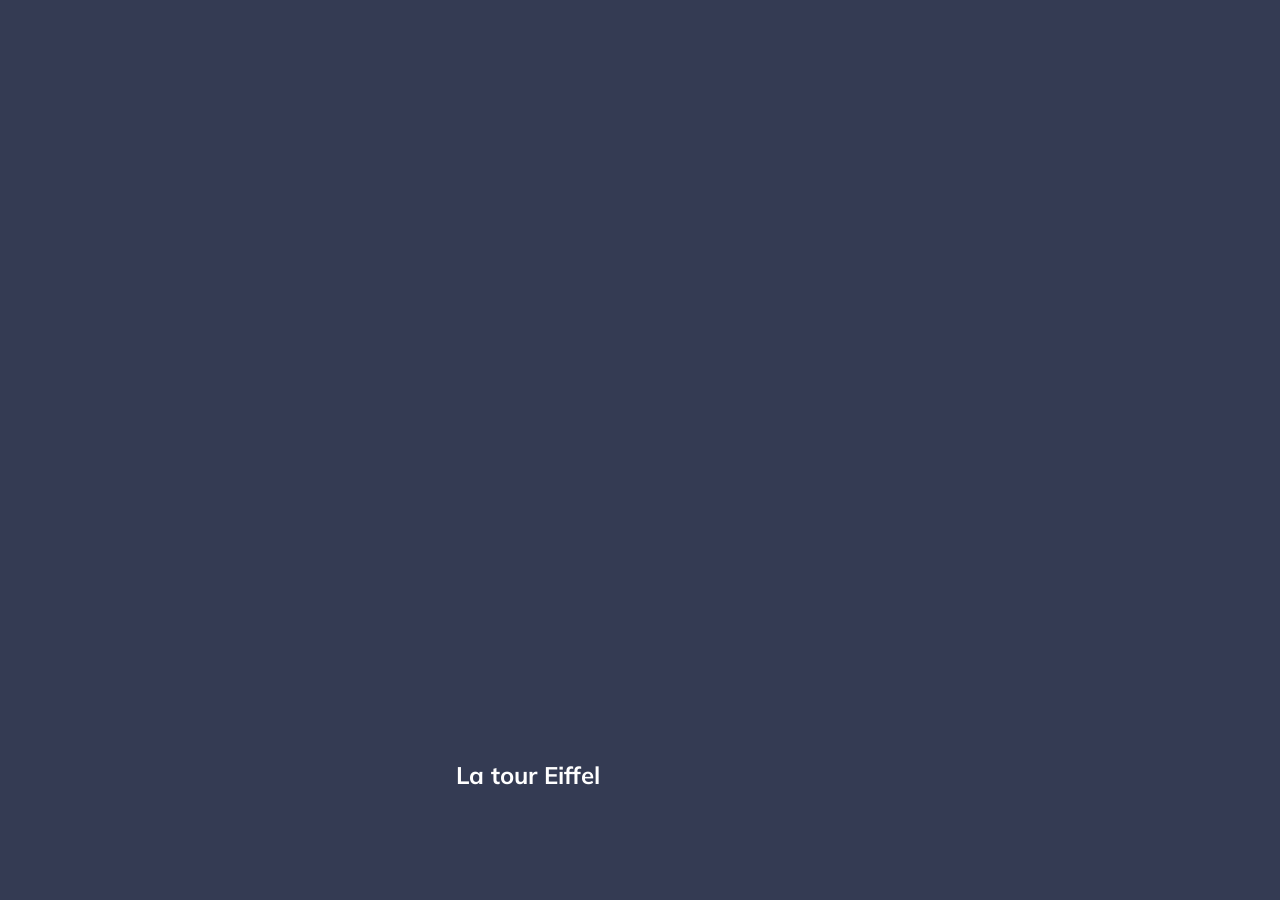
<file: 1st day project Cards Gallery/index.html>
<!DOCTYPE html>
<html lang="en">
<head>
  <meta charset="UTF-8" />
  <meta name="viewport" content="width=device-width, initial-scale=1.0" />
  <link rel="stylesheet" href="styles.css" />
  <title>Карточки | Проект 1</title>
</head>
<body>
<div class="container">
    <div
      class="slide"
      style="
          background-image: url('https://images.unsplash.com/photo-1632748231824-77ecb370c8a9?ixlib=rb-1.2.1&ixid=MnwxMjA3fDB8MHxwaG90by1wYWdlfHx8fGVufDB8fHx8&auto=format&fit=crop&w=2070&q=80');
        "
  >
    <h3>La basilique du Sacré-Cœur de Montmartre</h3>
  </div>
  <div
      class="slide"
      style="
          background-image: url('https://images.unsplash.com/photo-1599395098278-456700c4664d?ixlib=rb-1.2.1&ixid=MnwxMjA3fDB8MHxwaG90by1wYWdlfHx8fGVufDB8fHx8&auto=format&fit=crop&w=1999&q=80');
        "
  >
    <h3>L'arc de triomphe de l’Étoile</h3>
  </div>
  <div
  class="slide"
  style="
      background-image: url('https://images.unsplash.com/photo-1555425748-f780612e5634?ixlib=rb-1.2.1&ixid=MnwxMjA3fDB8MHxwaG90by1wYWdlfHx8fGVufDB8fHx8&auto=format&fit=crop&w=2070&q=80');
    "
>
<h3>La cathédrale Notre-Dame de Paris</h3>
</div>
  <div
      class="slide"
      style="
          background-image: url('https://images.unsplash.com/photo-1567942585146-33d62b775db0?ixlib=rb-1.2.1&ixid=MnwxMjA3fDB8MHxwaG90by1wYWdlfHx8fGVufDB8fHx8&auto=format&fit=crop&w=1909&q=80');"
  >
    <h3>Le musée du Louvre</h3>
  </div>
 
  <div
      class="slide"
      style="background-image: url('https://images.unsplash.com/photo-1502602898657-3e91760cbb34?ixlib=rb-1.2.1&ixid=MnwxMjA3fDB8MHxwaG90by1wYWdlfHx8fGVufDB8fHx8&auto=format&fit=crop&w=2073&q=80');"
  >
  <h3>La tour Eiffel</h3>
  </div>
</div>
<script src="app.js"></script>
</body>
</html>
</file>
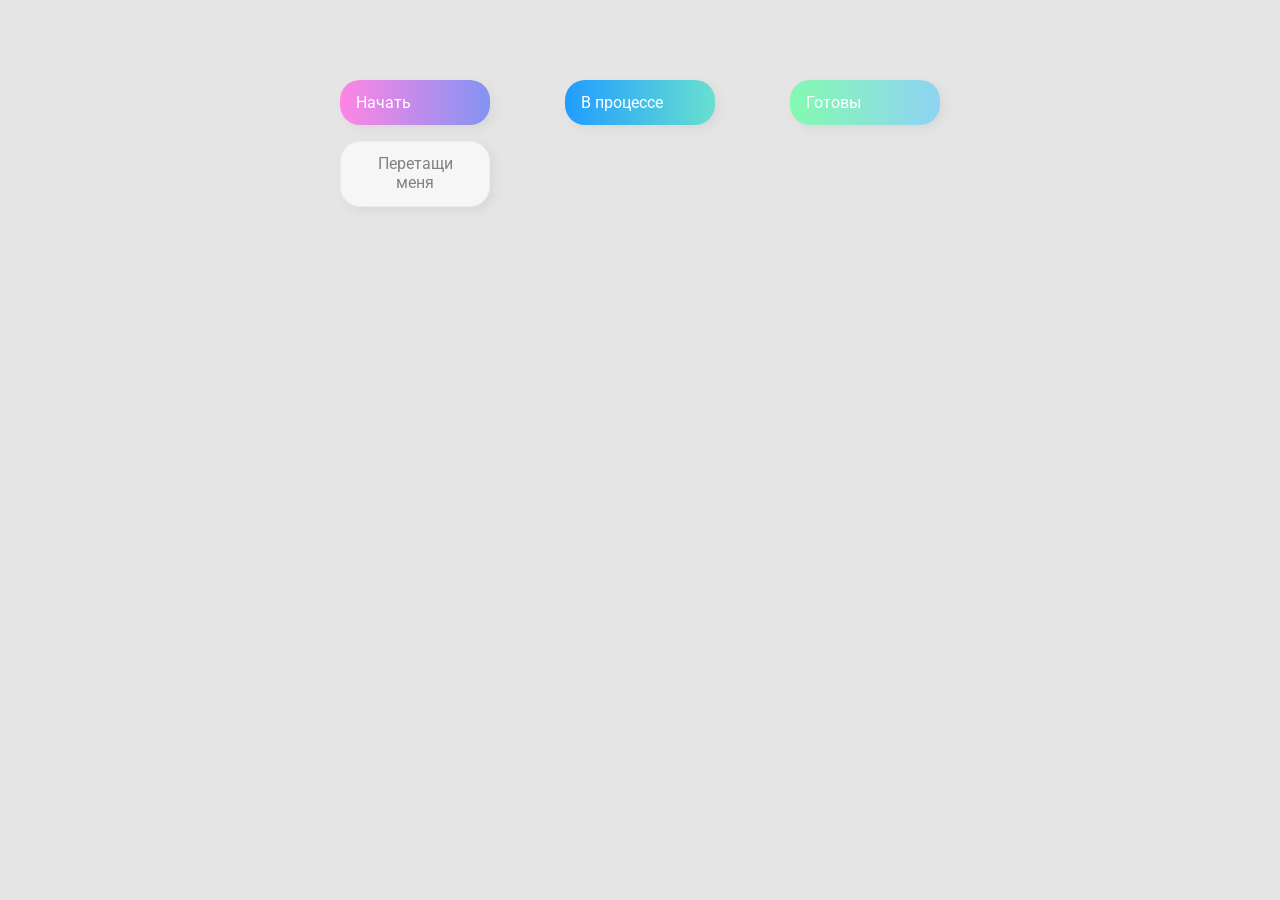
<file: 2st day project Drag&Drop/index.html>
<!DOCTYPE html>
<html lang="en">
  <head>
    <meta charset="UTF-8" />
    <meta name="viewport" content="width=device-width, initial-scale=1.0" />
    <link rel="stylesheet" href="styles.css" />
    <title>Drag & Drop | Проект 2</title>
  </head>
  <body>
    <div>
      <div class="row">
          <div class="col-header start">Начать</div>
          <div class="col-header progress">В процессе</div>
          <div class="col-header done">Готовы</div>
      </div>

      <div class="row">
        <div class="placeholder">
          <div class="item"
          draggable="true">Перетащи меня</div>
        </div>
        <div class="placeholder"></div>
        <div class="placeholder"></div>
      </div>
      
    </div>
    <script src="index.js"></script>
  </body>
</html>
</file>
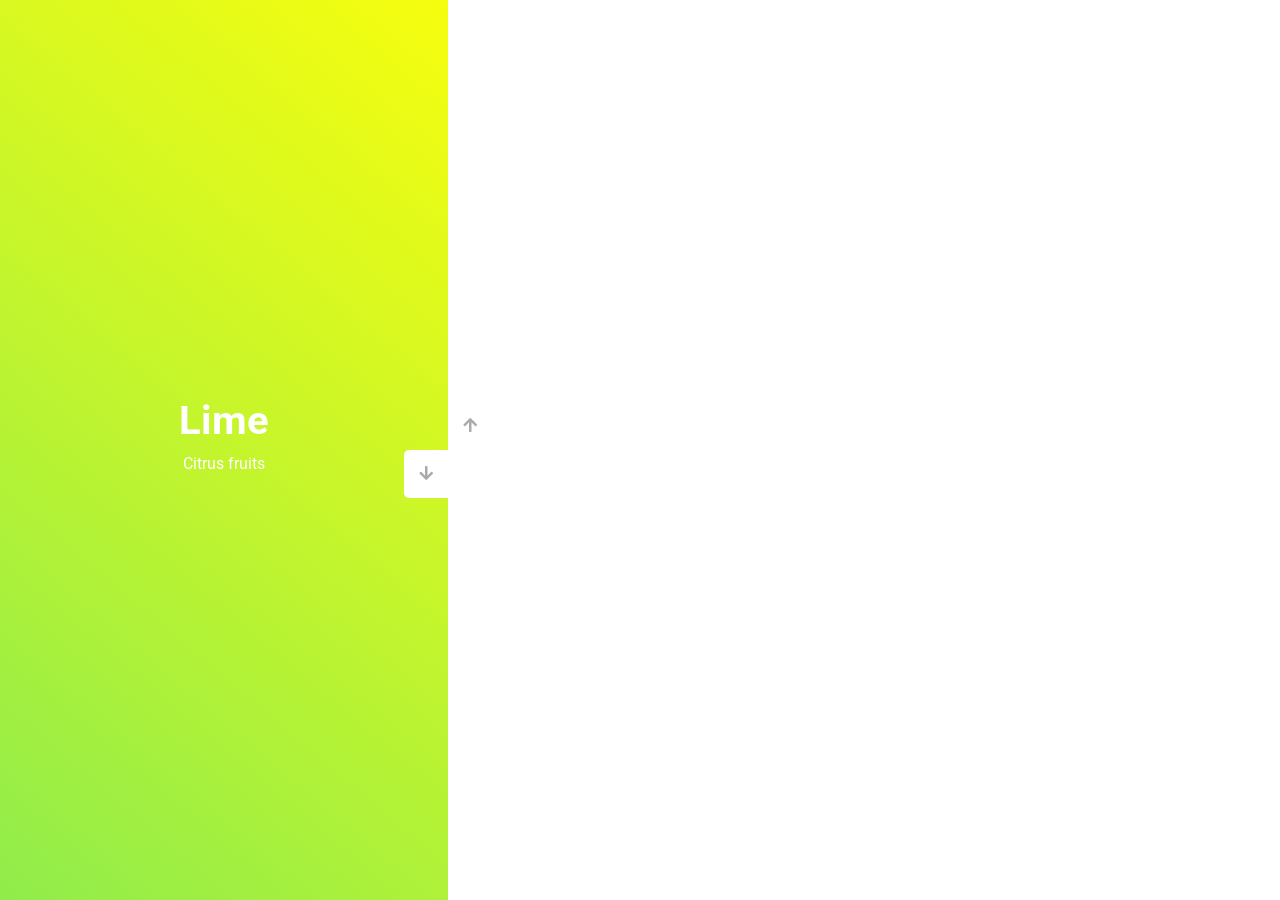
<file: 3rd day project Slider/index.html>
<!DOCTYPE html>
<html lang="en">
  <head>
    <meta charset="UTF-8" />
    <meta name="viewport" content="width=device-width, initial-scale=1.0" />
    <link
      rel="stylesheet"
      href="https://cdnjs.cloudflare.com/ajax/libs/font-awesome/5.15.1/css/all.min.css"
    />
    <link rel="stylesheet" href="style.css" />
    <title>Слайдер | Проект 3</title>
  </head>
  <body>
    <div class="container">
      <div class="sidebar">
        <div style="background: linear-gradient(229.99deg, #b71826 -26%, #d7390d 145%);">
          <h1>Grapefruit</h1>
          <p>Citrus fruits</p>
        </div>
        <div style="background: linear-gradient(215.32deg, #f0c713 -1%, #96d714 124%);">
          <h1>Pomelo</h1>
          <p>Citrus fruits</p>
        </div>
        <div style="background: linear-gradient(221.87deg, #ff1212 1%, #8d0303 128%);">
          <h1>Blood Orange</h1>
          <p>Citrus fruits</p>
        </div>
        <div style="background: linear-gradient(220.16deg, #FFE101 -8%, #f09103 138%);">
          <h1>Lemon</h1>
          <p>Citrus fruits</p>
        </div>
        <div style="background: linear-gradient(220.16deg, #ffff09 -8%, #18d80ea6 138%);">
          <h1>Lime</h1>
          <p>Citrus fruits</p>
        </div>
      </div>
      <div class="main-slide">
        <div
        style="
          background-image: url('https://images.unsplash.com/photo-1600498302770-5c73dcf8d89c?ixlib=rb-1.2.1&ixid=MnwxMjA3fDB8MHxwaG90by1wYWdlfHx8fGVufDB8fHx8&auto=format&fit=crop&w=1905&q=80');
        "
      ></div>
        <div
          style="
            background-image: url('https://images.unsplash.com/photo-1590502593747-42a996133562?ixlib=rb-1.2.1&ixid=MnwxMjA3fDB8MHxwaG90by1wYWdlfHx8fGVufDB8fHx8&auto=format&fit=crop&w=1935&q=80');
          "
        ></div>
        <div
          style="
            background-image: url('https://www.theproducemoms.com/wp-content/uploads/2015/01/blood-orange.png');
          "
        ></div>
        <div
          style="
            background-image: url('https://images.unsplash.com/photo-1550828553-bb30dc55dc25?ixlib=rb-1.2.1&ixid=MnwxMjA3fDB8MHxwaG90by1wYWdlfHx8fGVufDB8fHx8&auto=format&fit=crop&w=1933&q=80');
          "
        ></div>
        <div
          style="
            background-image: url('https://cdn.shopify.com/s/files/1/1939/2455/articles/ripe-grapefruits_2000x.jpg?v=1558473948');
          "
        ></div>
      </div>
      <div class="controls">
        <button class="down-button">
          <i class="fas fa-arrow-down"></i>
        </button>
        <button class="up-button">
          <i class="fas fa-arrow-up"></i>
        </button>
      </div>
    </div>
    <script src="index.js"></script>
  </body>
</html>
</file>
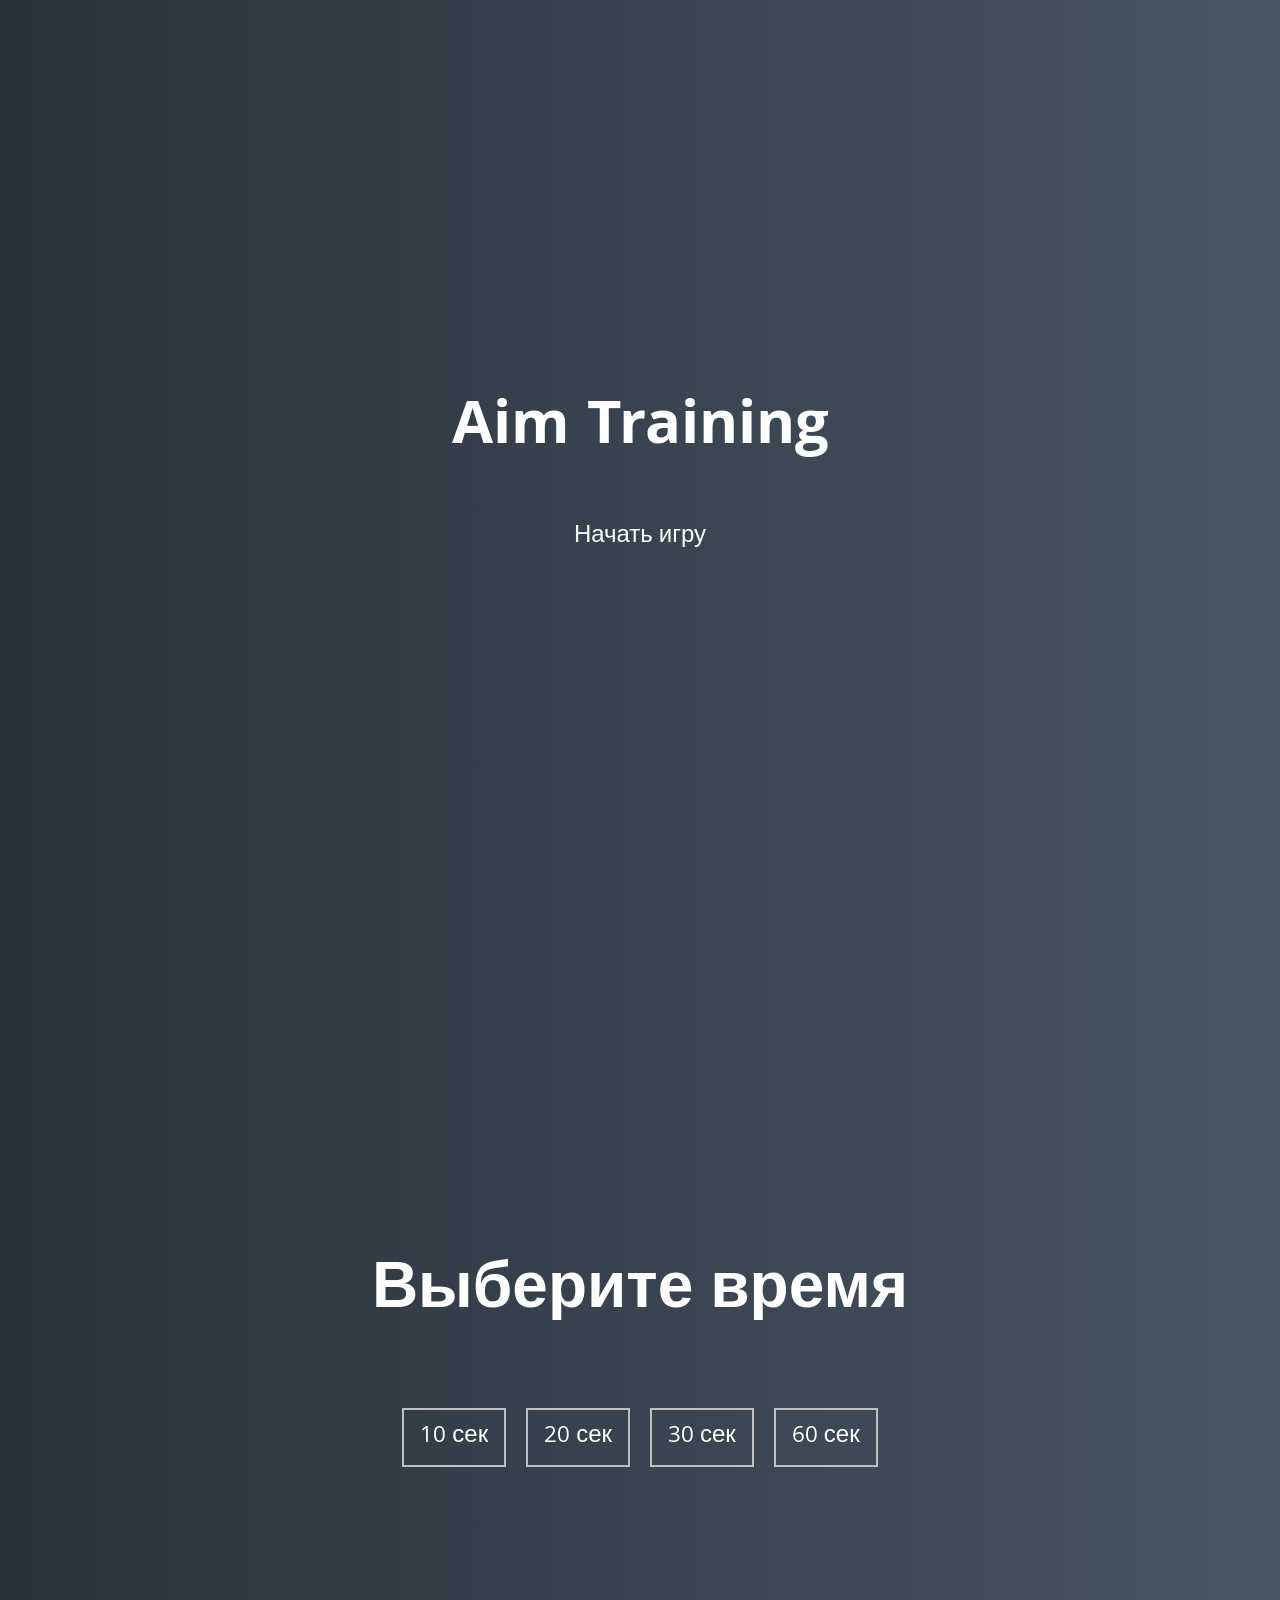
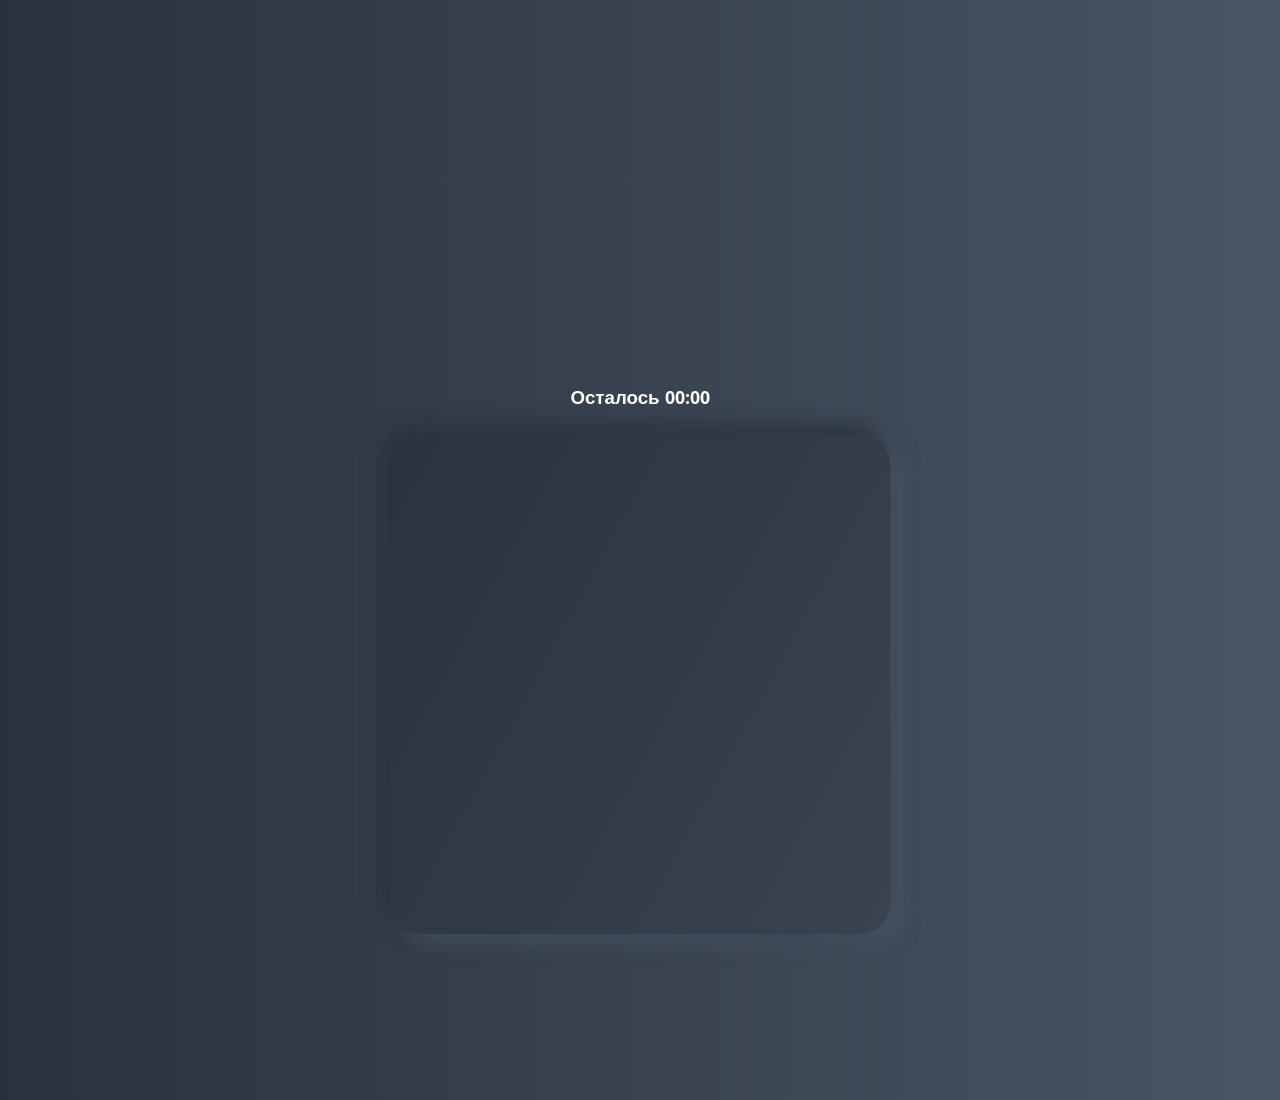
<file: 5th day project Game/index.html>
<!DOCTYPE html>
<html lang="en">
  <head>
    <meta charset="UTF-8" />
    <meta name="viewport" content="width=device-width, initial-scale=1.0" />
    <link rel="stylesheet" href="styles.css" />
    <title>Aim Training | Проект 5</title>
  </head>
  <body>
    <div class="screen">
      <h1>Aim Training</h1>
      <a href="#" class="start"
      id="start">Начать игру</a>
    </div>

    <div class="screen">
      <h1>Выберите время</h1>
      <ul class="time-list" id="time-list">
        <li>
          <button class="time-btn"
          data-time ="10">
            10 сек
          </button>
        </li>
        <li>
          <button class="time-btn"
          data-time ="20">
            20 сек
          </button>
        </li>
        <li>
          <button class="time-btn"
          data-time ="30">
            30 сек
          </button>
        </li>
        <li>
          <button class="time-btn"
          data-time ="60">
            60 сек
          </button>
        </li>
      </ul>
    </div>

    <div class="screen">
      <h3>Осталось <span id="time">00:00</span></h3>
      <div class="board" id="board"></div>
    </div>
    <script src=index.js></script>
  </body>
</html>
</file>
<file: 1st day project Cards Gallery/styles.css>
@import url('https://fonts.googleapis.com/css?family=Muli&display=swap'); 

* {
  box-sizing: border-box;
}

body {
  font-family: 'Muli', sans-serif;
  overflow: hidden;
  margin: 0;
  background: rgba(2, 10, 41, 0.8);
  height: 100vh;
  display: flex;
  justify-content: center;
  align-items: center;
}

.container{
  width: 100%;
  display: flex;
  padding: 0 20px;
}

.slide{
  height: 80vh;
  border-radius: 20px;
  margin: 10px;
  cursor: pointer;
  color: #fff;
  flex: 1;
  background-size: cover;
  background-position: center;
  background-repeat: no-repeat;
  position: relative;
  transition: all 400ms ease-in-out;
}

.slide h3{
  position: absolute;
  font-size: 24px;
  bottom: 20px;
  left:20px;
  margin:0;
  opacity:0;
}

.slide.active{
  flex: 10;

}

.slide.active h3{
  opacity: 1;
  transition: opacity 0.2s ease-in 0.3s; 
}
</file>
<file: 2st day project Drag&Drop/styles.css>
@import url('https://fonts.googleapis.com/css?family=Roboto&display=swap');

* {
  box-sizing: border-box;
}

body {
  font-family: 'Roboto', sans-serif;
  background-color: #e5e5e5;
  display: flex;
  padding-top: 5rem;
  justify-content: center;
  overflow: hidden;
  margin: 0;
}

.row {
  display: flex;
  width: 600px;
  justify-content: space-between;
  margin-bottom: 1rem;
}

.col-header {
  width: 150px;
  box-shadow: 4px 4px 9px rgba(198, 198, 198, 0.36);
  border-radius: 20px;
  padding: 0.8rem 1rem;
  color: #fff;
}

.item {
  width: 150px;
  height: 66px;
  border: 1px solid #eee;
  box-shadow: 4px 4px 9px rgba(198, 198, 198, 0.36);
  border-radius: 20px;
  background: #f7f6f7;
  padding: 0.8rem 1rem;
  color: #828282;
  text-align: center;
  cursor: grab;
}

.item:active {
  cursor: grabbing;
}

.placeholder {
  width: 150px;
  height: 66px;
}

.start {
  background: linear-gradient(90deg, #ff85e4 0%, #229efd 179.25%);
}

.progress {
  background: linear-gradient(90deg, #209cff 0%, #68e0cf 100%);
}

.done {
  background: linear-gradient(90deg, #84fab0 0%, #8fd3f4 100%);
}

.hold{
  border: 3px solid  rgb(143, 211, 244, 0.8)
}

.hide{
  display: none;
}

.hovered{
  border-top: 1.8px solid rgb(142, 215, 237, 0.8);
}
</file>
<file: 3rd day project Slider/style.css>
@import url('https://fonts.googleapis.com/css?family=Roboto&display=swap');

* {
  box-sizing: border-box;
  margin: 0;
  padding: 0;
}

body {
  font-family: 'Roboto', sans-serif;
  height: 100vh;
}

.container {
  position: relative;
  overflow: hidden;
  width: 100vw;
  height: 100vh;
}

.sidebar {
  height: 100%;
  width: 35%;
  position: absolute;
  top: 0;
  left: 0;
  transition: transform 0.5s ease-in-out;
}

.sidebar > div {
  height: 100%;
  width: 100%;
  display: flex;
  flex-direction: column;
  align-items: center;
  justify-content: center;
  color: #fff;
}

.sidebar h1 {
  font-size: 40px;
  margin-bottom: 10px;
  margin-top: -30px;
}

.main-slide {
  height: 100%;
  position: absolute;
  top: 0;
  left: 35%;
  width: 65%;
  transition: transform 0.5s ease-in-out;
}

.main-slide > div {
  background-repeat: no-repeat;
  background-size: cover;
  background-position: center center;
  height: 100%;
  width: 100%;
}

button {
  background-color: #fff;
  border: none;
  color: #aaa;
  cursor: pointer;
  font-size: 16px;
  padding: 15px;
}

button:hover {
  color: #222;
}

button:focus {
  outline: none;
}

.container .controls button {
  position: absolute;
  left: 35%;
  top: 50%;
  z-index: 100;
}

.container .controls .down-button {
  transform: translateX(-100%);
  border-top-left-radius: 5px;
  border-bottom-left-radius: 5px;
}

.container .controls .up-button {
  transform: translateY(-100%);
  border-top-right-radius: 5px;
  border-bottom-right-radius: 5px;
}
</file>
<file: 5th day project Game/styles.css>
@import url('https://fonts.googleapis.com/css?family=Khula&display=swap');

* {
  box-sizing: border-box;
}

body {
  color: #fff;
  font-family: 'Khula', sans-serif;
  height: 100vh;
  overflow: hidden;
  margin: 0;
  text-align: center;
}

a {
  color: #fff;
  text-decoration: none;
}

a:hover {
  color: #16D9E3;
}

.start {
  font-size: 1.5rem;
}

h1 {
  line-height: 1.4;
  font-size: 4rem;
}

.screen {
  display: flex;
  flex-direction: column;
  align-items: center;
  justify-content: center;
  height: 100vh;
  width: 100vw;
  transition: margin 0.5s ease-out;
  background: linear-gradient(90deg, #29323C 0%, #485563 100%);
}

.screen.up {
  margin-top: -100vh;
}

.time-list {
  display: flex;
  flex-wrap: wrap;
  justify-content: center;
  list-style: none;
  padding: 0;
}

.time-list li {
  margin: 10px;
}

.time-btn {
  background-color: transparent;
  border: 2px solid #C0C0C0;
  color: #fff;
  cursor: pointer;
  font-family: inherit;
  padding: .5rem 1rem;
  font-size: 1.5rem;
}

.time-btn:hover {
  border: 2px solid #16D9E3;
  color: #16D9E3;
}

.hide {
  opacity: 0;
}

.primary {
  color: #16D9E3;
}

.board {
  display: flex;
  justify-content: center;
  align-items: center;
  position: relative;
  width: 500px;
  height: 500px;
  background: linear-gradient(118.38deg, #29323C -4.6%, #485563 200.44%);
  box-shadow: -8px -8px 20px #2A333D, 10px 7px 20px #475462;
  border-radius: 30px;
  overflow: hidden;
}

.circle {
  /* background: linear-gradient(90deg, #16D9E3 0%, #30C7EC 47%, #46AEF7 100%); */
  position: absolute;
  border-radius: 50%;
  cursor: pointer;
}
</file>
